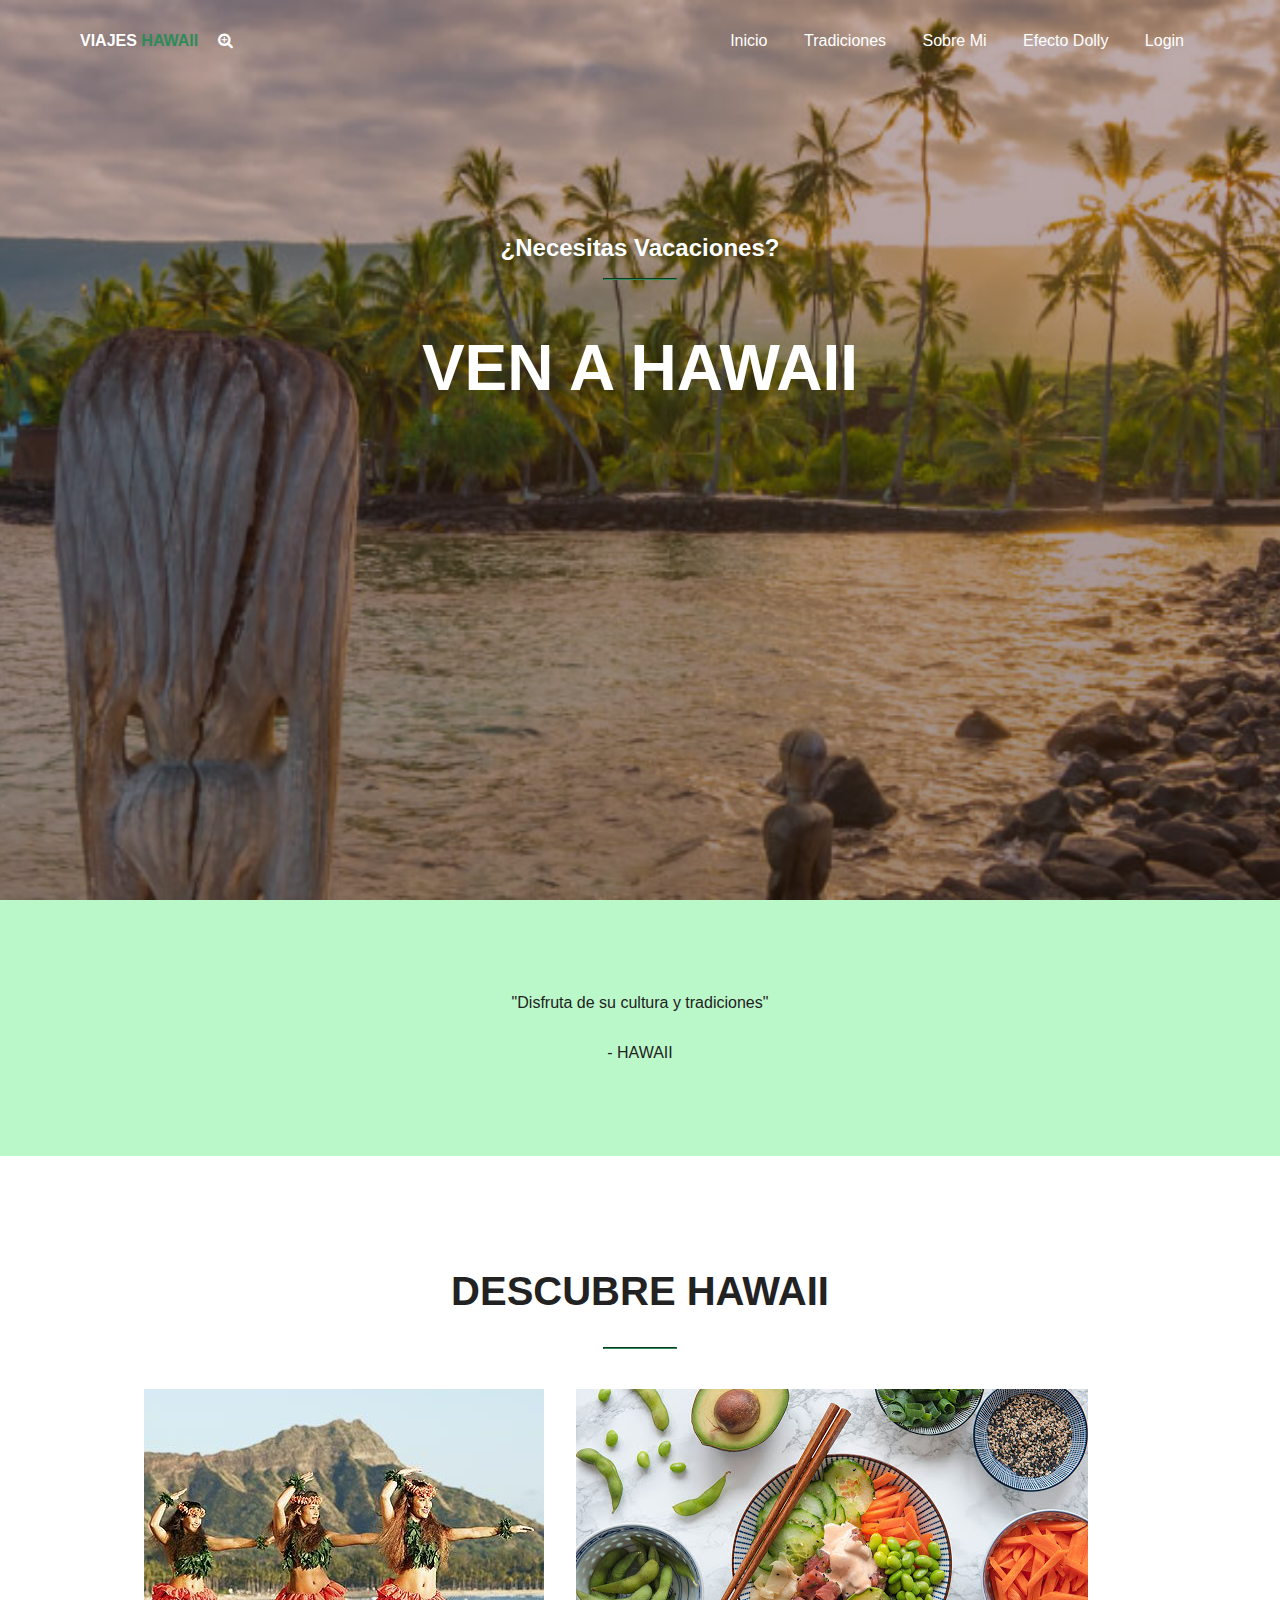
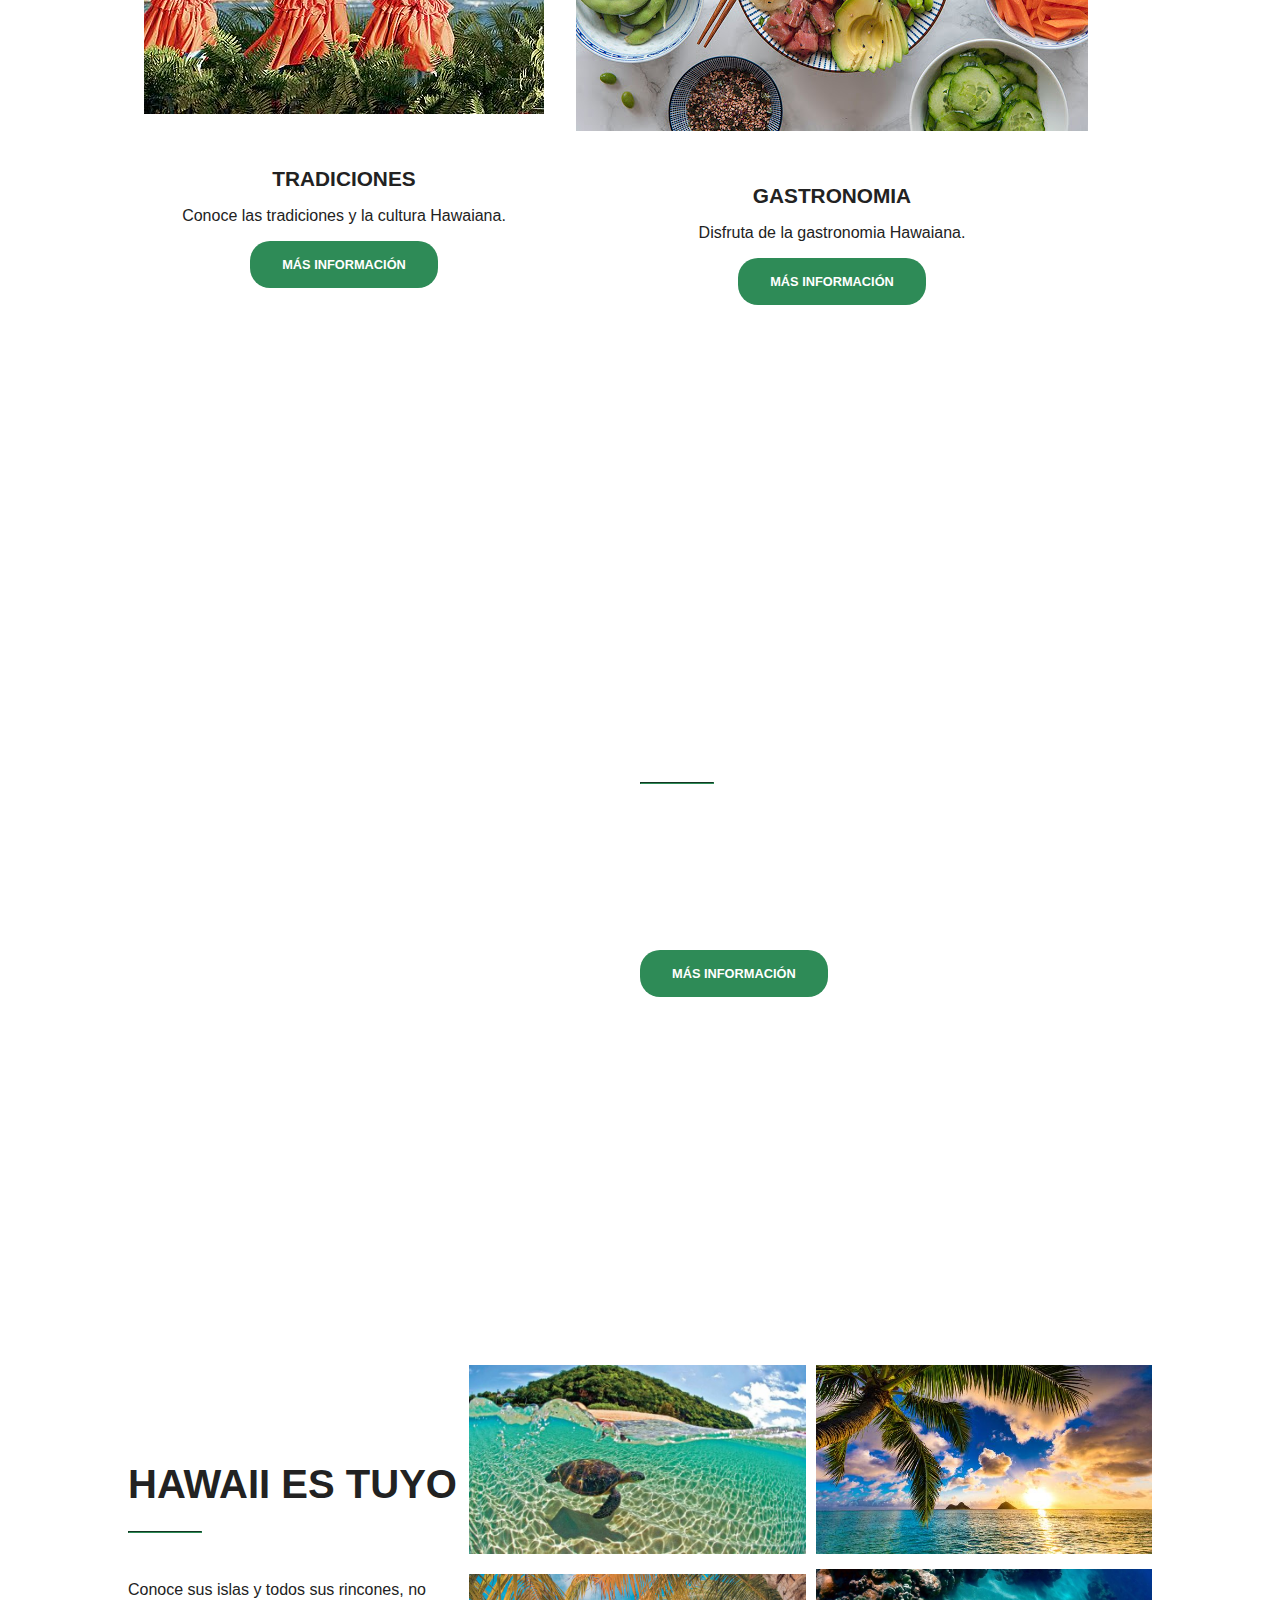
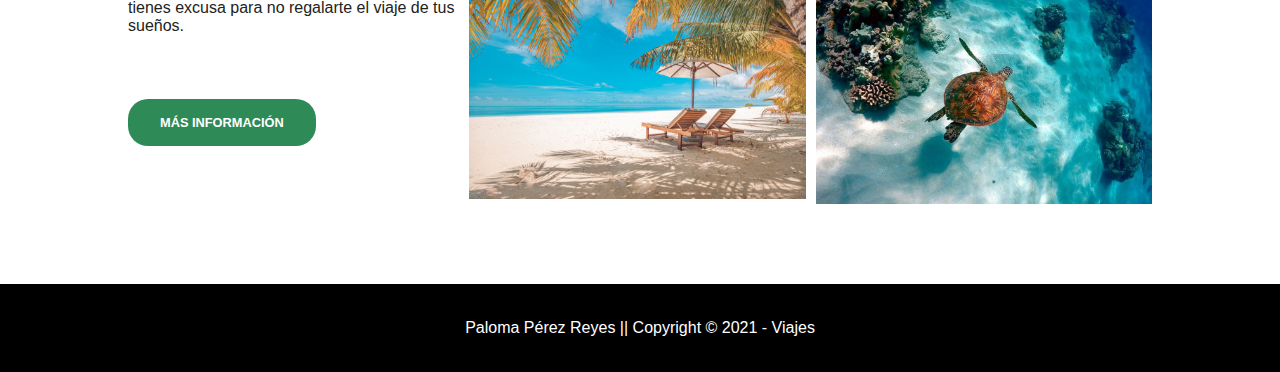
<file: proyectoweb/index.html>
<!DOCTYPE html>
<html lang="ES">

<head>
    <meta charset="UTF-8">
    <meta name="viewport" content="width=device-width, initial-scale=1.0">
    <title>PROYECTO FINAL</title>
    <link rel="stylesheet" href="./css/style.css">
    <!--Enlace para el uso de JQuery-->
    <script src="https://ajax.googleapis.com/ajax/libs/jquery/3.5.1/jquery.min.js"></script>
    <!--Enlace para el uso de iconos-->
    <link rel="stylesheet" href="https://cdnjs.cloudflare.com/ajax/libs/font-awesome/4.7.0/css/font-awesome.min.css">
</head>

<body>
    <!-- Primera Sección -->
    <div id="primera-seccion">
        <div id="barra-navegacion">
            <p id="logo">Viajes <span style="color: seagreen;">HAWAII</span>
                <i title="Activar Zoom" id="activarZoom" class="fa fa-search-plus" onclick="activarAccesibilidad()"></i>
                <i title="Desactivar Zoom" id="desactivarZoom" class="fa fa-search-minus" onclick="desactivarAccesibilidad()"></i>
            </p>

            <nav>
                <a href="index.html">Inicio</a>
                <a href="./html/tradiciones.html">Tradiciones</a>
                <a href="./html/sobreMi.html">Sobre Mi</a>
                <a href="./html/dolly.html">Efecto Dolly</a>
                <a href="./html/login.html">Login</a>
            </nav>
        </div>

        <div id="primera-seccion-contenido">
            <p>¿necesitas vacaciones?</p>
            <hr>
            <h1>VEN A HAWAII</h1>
        </div>
    </div>

    <!-- Segunda Sección -->
    <div id="segunda-seccion">
        <p class="frase">"Disfruta de su cultura y tradiciones"</p>
        <p class="frase">- HAWAII</p>
    </div>

    <!-- Tercera Sección -->
    <div id="tercera-seccion">
        <div id="titulo">
            <h2>DESCUBRE HAWAII</h2>
            <hr>
        </div>
        <div id="container-tercera-seccion">
            <div class="img-tercera">
                <img src="./imagenes/imagen1.jpg" alt="">
                <h6>TRADICIONES</h6>
                <p>Conoce las tradiciones y la cultura Hawaiana.</p>
                <a href="./html/tradiciones.html" class="btn-verde">Más información</a>
            </div>
            <div class="img-tercera">
                <img src="./imagenes/imagenC.jpg" alt="">
                <h6>GASTRONOMIA</h6>
                <p>Disfruta de la gastronomia Hawaiana.</p>
                <a href="./html/tradiciones.html" class="btn-verde">Más información</a>
            </div>
        </div>
    </div>

    <!-- Cuarta Sección -->
    <div id="cuarta-seccion">
        <div id="contenedor">
            <div id="cuarta-seccion-izq" class="mitad"></div>
            <div id="cuarta-seccion-der" class="mitad">
                <h3>EXPLORA HAWAII</h3>
                <hr>
                <p>
                    Exponerte a nuevos lugares, personas y culturas van a desarrollar la manera en que ves
                    al mundo lo cual va a influir de manera positiva en tu vida.
                </p>
                <a href="#" class="btn-verde">Más información</a>
            </div>
        </div>
    </div>

    <!-- Quinta Sección -->
    <div id="quinta-seccion">
        <div id="quinta-seccion-izquierda">
            <h3>HAWAII ES TUYO</h3>
            <hr>
            <p>
                Conoce sus islas y todos sus rincones, no tienes excusa para no regalarte el viaje de tus sueños.
            </p>
            <a href="#" class="btn-verde">Más información</a>
        </div>
        <div id="quinta-seccion-derecha">
            <img src="./imagenes/imagenD.jpg" alt="">
            <img src="./imagenes/imagenK.jpg" alt="">
            <img src="./imagenes/imagen2.jpg" alt="">
            <img src="./imagenes/imagenW.jpg" alt="">
        </div>
    </div>

    <!--Footer-->
    <footer>
        <p>Paloma Pérez Reyes || Copyright © 2021 - Viajes <span style="color: seagreen;" HAWAII></span></p>
    </footer>

</body>
<script src="./js/login.js"></script>
<script src="./js/accesibilidad.js"></script>

</html>
</file>
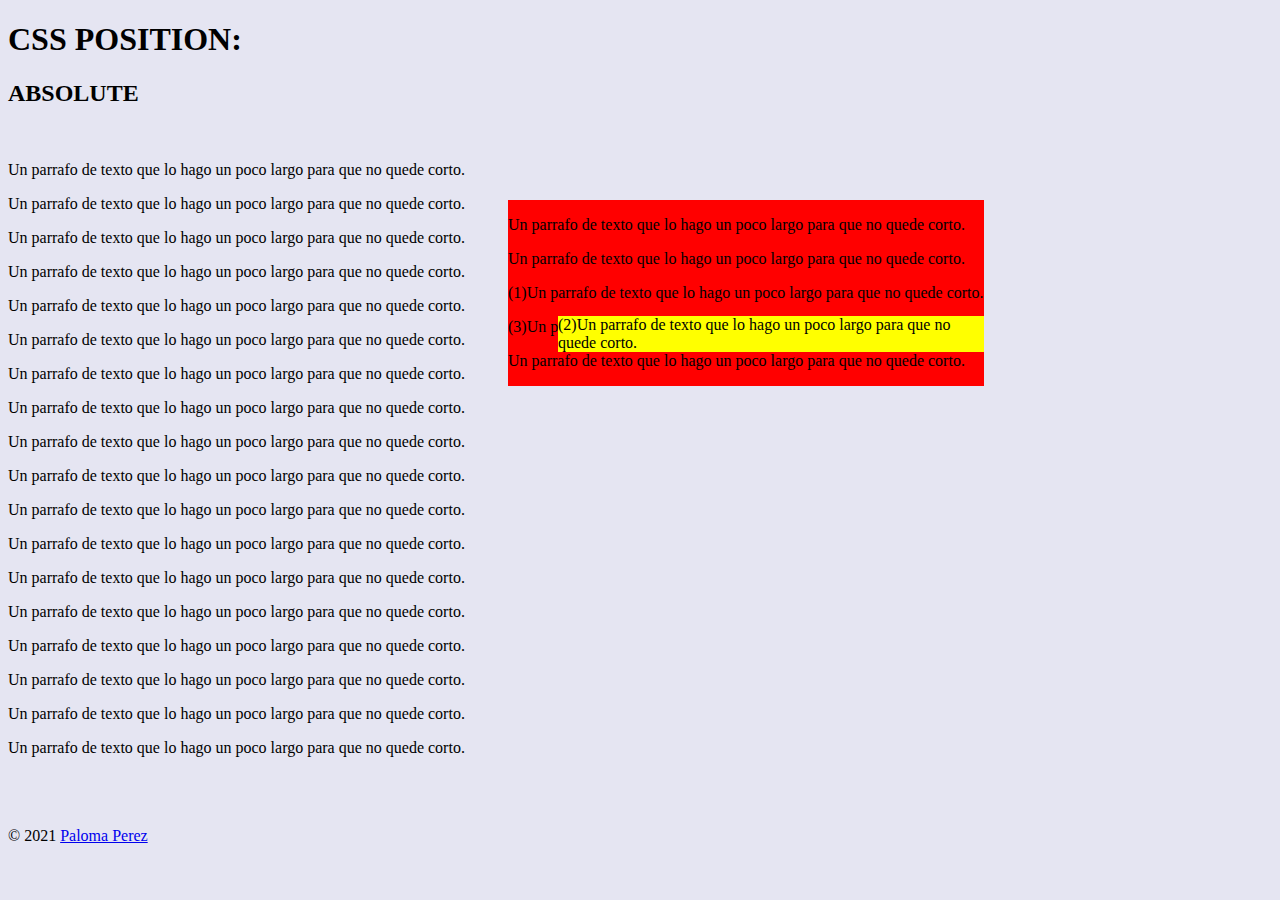
<file: ejercicios/09feb-posiciones-1DAM.html.html>
<!DOCTYPE html>
<html lang="es">

<!--
HTML
web o pagina:
autor: Paloma Perez
fecha: Febrero 2021
-->

<head>
	<meta charset="UTF-8"/>
	<meta name="viewport" content="width=device-width, initial-scale=1"/>
	
	<!-- importante SEO para la etiqueta del navegador -->
	<title>Position CSS</title>
	
	
	
	<!-- solo aquellos estilos que solo aplican a esta pagina -->
    <style>
		body {
			background: rgba(0, 0, 128, 0.1) /* Azul al 10% */
		}
		.pos-static{
			background-color:yellow;
			position:static;
			left:50px;
			top:60px;
			/* Es el normal de html/css, que se aplica por defecto 
			no aplica ningun desplazamiento-ignora el left*/
		}
		.pos-relative{
			background-color:yellow;
			position:relative;
			left:50px;
			top:60px;
			/* Este sitio me lo guardan y me voy de paseo flotando,
            mantiene como punto de refencia donde hubiera estado con static, se comporta como display block */
		}
		.pos-absolute{
			background-color:yellow;
			position:absolute;
			left:50px;
			top:100px;
			/* Libero mi sitio original, y me voy de paseo flotando,
			ajusta el ancho del elemento al contenido como display flex 
			cambio mi punto de refencia al primer elemento de la pagina(body)
			PROBAR: Le podemos cambiar el anclaje de refencia si lo incluimos
			dentro de un elemento posicionado (no static)*/
		}
		.pos-fixed{
			background-color:yellow;
			position:fixed;
			text-align:center;
			rigth:50px;
			bottom:60px;
			/* Libero mi sitio original, y me voy de paseo flotando,
			ajusta el ancho del elemento al contenido como display flex 
			cambio mi punto de refencia al marco o viewport.*/
		}
		
		.pos-sticky{
			background-color:yellow;
			position:sticky;
			margin-left:50px;
			margin-top:60px;
			top:60px;
			/* mantiene su espacio original, se desplaza flotando en modo
			block(el ancho es el del contenedor) y se vuelve fixed al llegar
			a la posicion top...*/
		}
		
		.ancestro{
		position:absolute;
		background-color: red;
		margin-left:500px;
		top:200px;
		}
		
	</style>
	

</head>


<body>

	<!-- cabecera de pagina -->
	<header>
		<h1>CSS POSITION: </h1>
		<h2>ABSOLUTE</h2>
		<br/>
	</header>
<div>	
<p>Un parrafo de texto que lo hago un poco largo para que no quede corto.</p>
<p>Un parrafo de texto que lo hago un poco largo para que no quede corto.</p>
<p>Un parrafo de texto que lo hago un poco largo para que no quede corto.</p>
<div class="ancestro">
<p>Un parrafo de texto que lo hago un poco largo para que no quede corto.</p>
<p>Un parrafo de texto que lo hago un poco largo para que no quede corto.</p>
<p>(1)Un parrafo de texto que lo hago un poco largo para que no quede corto.</p>
<p class="pos-absolute">(2)Un parrafo de texto que lo hago un poco largo para que no quede corto.</p>
<p>(3)Un parrafo de texto que lo hago un poco largo para que no quede corto.</p>
<p>Un parrafo de texto que lo hago un poco largo para que no quede corto.</p>
</div>
<p>Un parrafo de texto que lo hago un poco largo para que no quede corto.</p><p>Un parrafo de texto que lo hago un poco largo para que no quede corto.</p><p>Un parrafo de texto que lo hago un poco largo para que no quede corto.</p><p>Un parrafo de texto que lo hago un poco largo para que no quede corto.</p><p>Un parrafo de texto que lo hago un poco largo para que no quede corto.</p><p>Un parrafo de texto que lo hago un poco largo para que no quede corto.</p><p>Un parrafo de texto que lo hago un poco largo para que no quede corto.</p>
<p>Un parrafo de texto que lo hago un poco largo para que no quede corto.</p>
<p>Un parrafo de texto que lo hago un poco largo para que no quede corto.</p>
<p>Un parrafo de texto que lo hago un poco largo para que no quede corto.</p>
<p>Un parrafo de texto que lo hago un poco largo para que no quede corto.</p>
<p>Un parrafo de texto que lo hago un poco largo para que no quede corto.</p>
<p>Un parrafo de texto que lo hago un poco largo para que no quede corto.</p>
<p>Un parrafo de texto que lo hago un poco largo para que no quede corto.</p>
<p>Un parrafo de texto que lo hago un poco largo para que no quede corto.</p>
</div>
	<!-- pie de pagina -->
	<footer>
		<br/><br/><br/>
		<div>&copy; 2021 <a href="https://carlosboni.com" target="_blank">Paloma Perez</a></div>
	</footer>


</body>
</html>
</file>
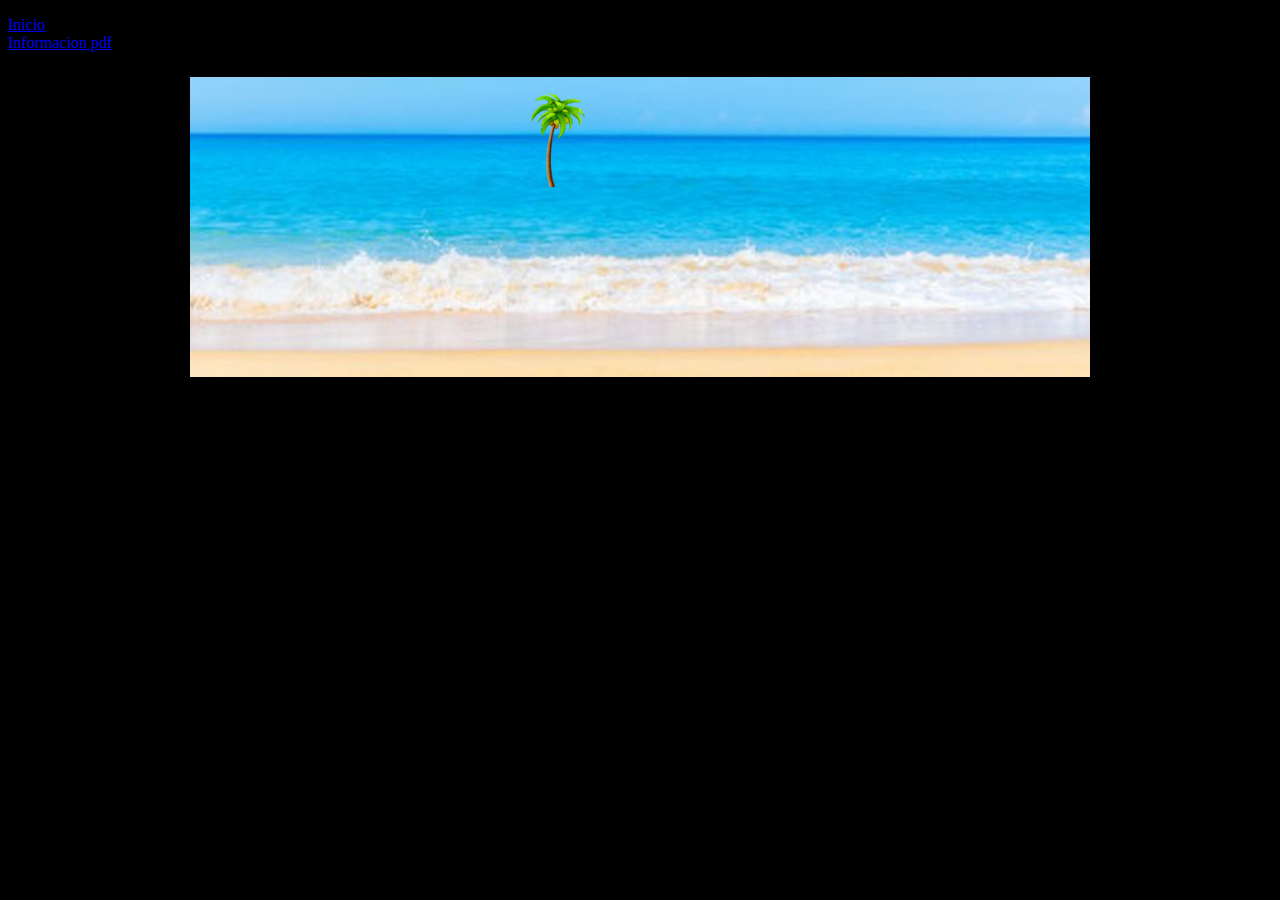
<file: proyectoweb/dolly.html>
<!DOCTYPE html>
<html lang="ES">
<!---->
<head>
    <meta charset="UTF-8">
    <meta name="viewport" content="width=device-width, initial-scale=1.0">
    <title>DOLLY</title>
    <link rel="stylesheet" href="./dollycss.css">
</head>
<body>
<nav class="main-nav"></nav>
    <span class="icnon-menu" id="btn_menu"> <i class="fas fa-bars"></i></span>
    <ul class="menu" id="menu"></ul>
    <li class="menu_item"><a href="./index.html"  class=""><span>Inicio</span></a></li>
    <li class="menu_item"><a href="./EFECTO DOLLY ZOOM.pdf" target="_blank" class=""><span>Informacion pdf</span></a></li>

<div class="container">
    <div class="front"><img src="./imagenes/dolly1.png" id="palmera" alt="" /></div>
    <div class="background"><img src="./imagenes/dolly2.jpeg" alt=""/></div>
</div>

</body>
</html>
</file>
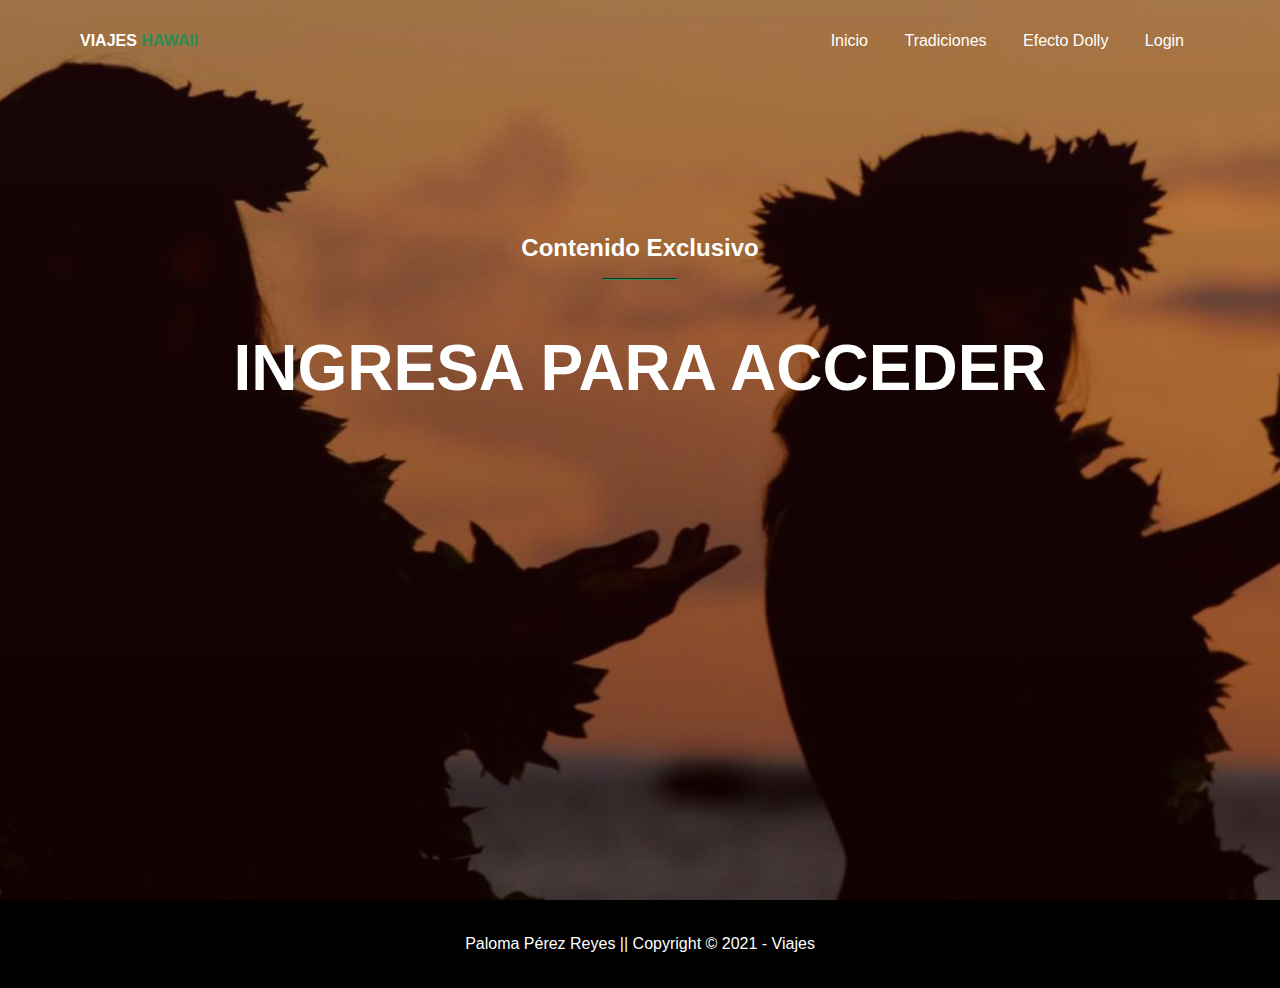
<file: proyectoweb/tradiciones.html>
<!DOCTYPE html>
<html lang="ES">

<head>
    <meta charset="UTF-8">
    <meta name="viewport" content="width=device-width, initial-scale=1.0">
    <title>TRADICIONES</title>
    <link rel="stylesheet" href="./style.css">
    <link rel="stylesheet" href="./tradicionescss.css">
</head>

<body>

    <div id="mensaje">
        <div class="primera-seccion">
            <div class="barra-navegacion">
                <p class="logo">Viajes <span style="color: seagreen;">HAWAII</span></p>
                <nav>
                    <a href="index.html">Inicio</a>
                    <a href="tradiciones.html">Tradiciones</a>
                    <a href="dolly.html">Efecto Dolly</a>
                    <a class="login" href="login.html">Login</a>
                    <a class="logout" href="#">Logout</a>
                </nav>
            </div>

            <div class="primera-seccion-contenido">
                <p>Contenido exclusivo</p>
                <hr>
                <h1>Ingresa para acceder</h1>
            </div>
        </div>
    </div>


    <div id="contenido">
        <!-- Primera Sección -->
        <div class="primera-seccion">
            <div class="barra-navegacion">
                <p class="logo">Viajes <span style="color: seagreen;">HAWAII</span></p>
                <nav>
                    <a href="index.html">Inicio</a>
                    <a href="tradiciones.html">Tradiciones</a>
                    <a href="dolly.html">Efecto Dolly</a>
                    <a href="login.html">Login</a>
                </nav>
            </div>

            <div class="primera-seccion-contenido">
                <p>Conócenos</p>
                <hr>
                <h1>HAWAII</h1>
            </div>
        </div>

        <!-- Segunda Sección -->
        <div id="segunda-seccion">
            <p class="frase">"Déjate llevar por su cultura y gastronomía"</p>
            <p class="frase">- HAWAII</p>
        </div>

        <!-- Tercera Sección -->
        <div id="tercera-seccion">
            <div id="titulo">
                <h2>GASTRONOMÍA</h2>
                <hr>
            </div>
            <div id="container-tercera-seccion">
                <div class="img-tercera">
                    <img src="./imagenes/imagenBB.png" alt="">
                    <h6>GASTRONOMÍA</h6>
                    <p class="frase">"Disfruta de su maravillosa comida"</p>
                    <hr>
                    <p>La gastronomía de Hawái moderna es una fusión de muchas cocinas llevadas al archipiélago de Hawái
                        por inmigrantes de diversas etnias, especialmente de origen estadounidense, chino, filipino,
                        japonés, coreano, polinesio y portugués, incluyendo ingredientes vegetales y animales importados
                        de todo el mundo.</p>
                </div>

            </div>
        </div>

        <!-- Tercera Sección -->
        <div id="tercera-seccion">
            <div id="titulo">
                <h2>CULTURA</h2>
                <hr>
            </div>
            <div id="container-tercera-seccion">
                <div class="img-tercera">
                    <img src="./imagenes/imagenDD.png" alt="">
                    <h6>DANZA HULA</h6>
                    <p class="frase">"Más que solo un baile o un estilo de vida: el hula es la vida misma"</p>
                    <hr>
                    <p>Historia del hula en Hawái
                        En la antigua Hawái, una época en la que no existía la palabra escrita,
                        el hula y los cantos jugaron un papel importante en mantener viva la historia,
                        la genealogía, la mitología y la cultura.
                        Con cada movimiento (el gesto de las manos, los pasos, el movimiento de caderas) se desarrollaba
                        una historia.
                        A través del hula, los indígenas hawaianos se conectaron con la tierra y los dioses. </p>
                    <hr>
                </div>

            </div>
        </div>


        <!-- Cuarta Sección -->
        <div id="cuarta-seccion">
            <div id="contenedor">
                <div id="cuarta-seccion-izq" class="mitad"></div>
                <div id="cuarta-seccion-der" class="mitad">
                    <h3>Disfruta del Hula</h3>
                    <hr>
                    <a title="Enlace a YouTube" target="_blank" href="https://youtu.be/DpkEd0nXTFU">Danza del Hula</a>


                </div>
            </div>
        </div>
    </div>



    <!--Footer-->
    <footer>
        <p>Paloma Pérez Reyes || Copyright © 2021 - Viajes <span style="color: seagreen;" HAWAII></span></p>
    </footer>

</body>

<!--Enlace a JavaScript-->
<script src="login.js"></script>

</html>
</file>
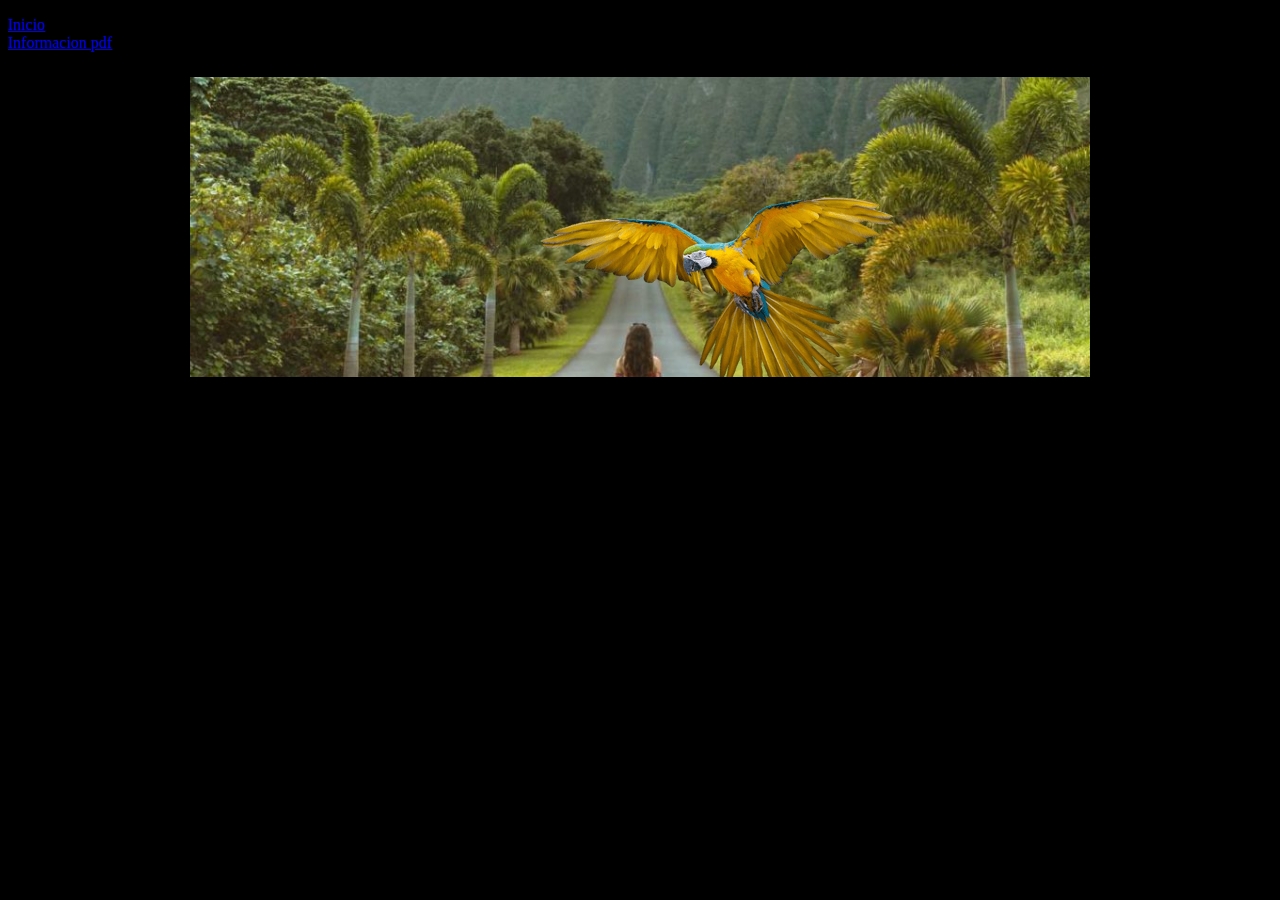
<file: proyectoweb/html/dolly.html>
<!DOCTYPE html>
<html lang="ES">
<!---->
<head>
    <meta charset="UTF-8">
    <meta name="viewport" content="width=device-width, initial-scale=1.0">
    <title>DOLLY</title>
    <link rel="stylesheet" href="../css/dollycss.css">
</head>
<body>
<nav class="main-nav"></nav>
    <span class="icnon-menu" id="btn_menu"> <i class="fas fa-bars"></i></span>
    <ul class="menu" id="menu"></ul>
    <li class="menu_item"><a href="../index.html"  class=""><span>Inicio</span></a></li>
    <li class="menu_item"><a href="../EFECTO DOLLY ZOOM.pdf" target="_blank" class=""><span>Informacion pdf</span></a></li>

<div class="container">
    <div class="front"><img src="../imagenes/loro.png" id="loro" alt="" /></div>
    <div class="background"><img src="../imagenes/imagen8.jpg" alt=""/></div>
</div>

</body>
</html>
</file>
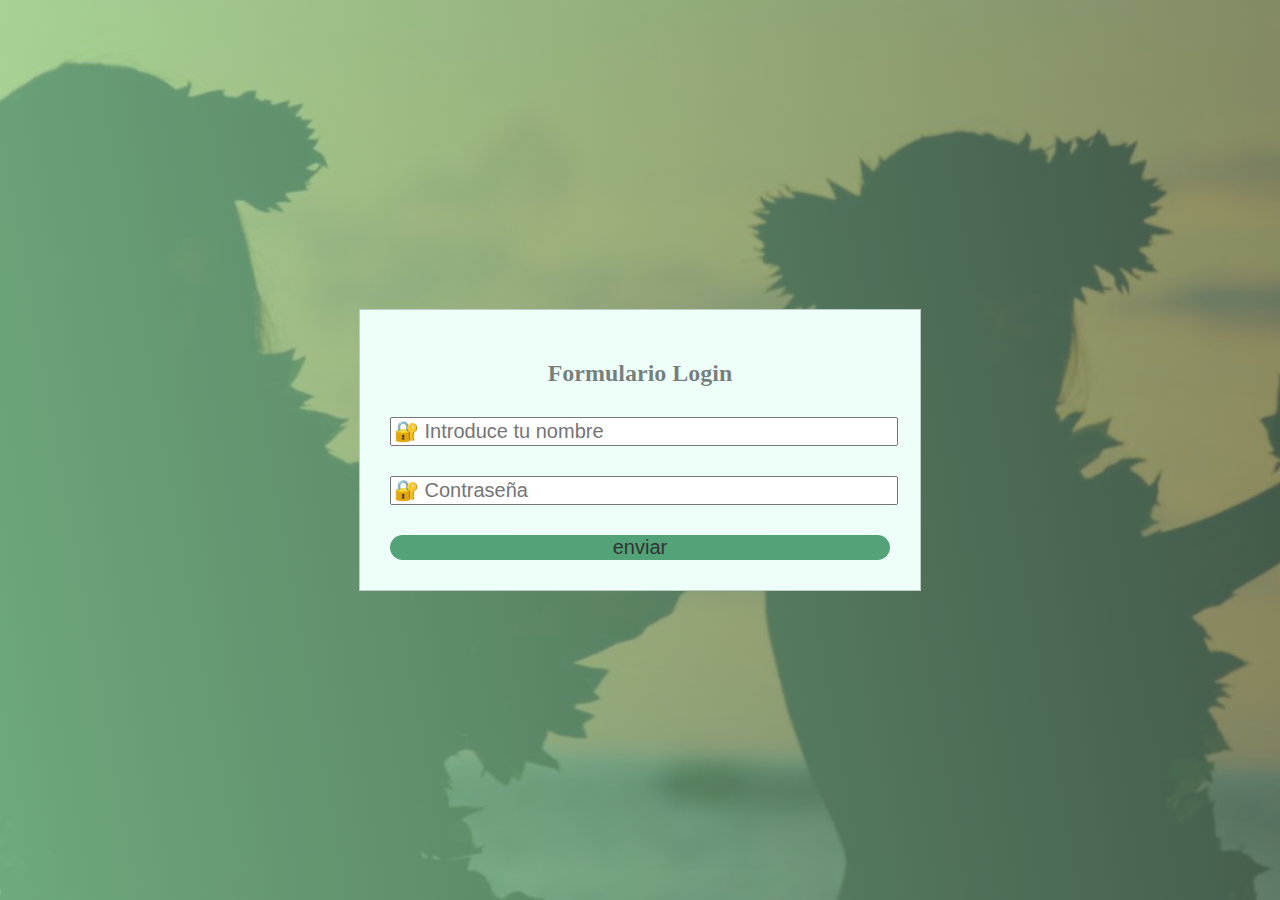
<file: proyectoweb/html/login.html>
<!DOCTYPE html>
<html lang="ES">
<head>
    <meta charset="UTF-8">
    <meta name="viewport" content="width=device-width, initial-scale=1.0">
    <title>LOGIN</title>
    <link rel="stylesheet" href="../css/logincss.css">
</head>
<body>

    <!--Contenido-->

<form name="formulario-login" onsubmit="return leerXML()">
<h2>Formulario Login</h2>

<input type="text" placeholder="&#128272; Introduce tu nombre" id="nombre-usuario" name="nombre-usuario">

<input type="password" placeholder="&#128272; Contraseña" id="contraseña-usuario" name="contraseña-usuario">

<input type="submit" value="enviar">

</form>
</body>

<!--Enlace a JavaScript-->
<script src="../js/login.js"></script>

</html>
</file>
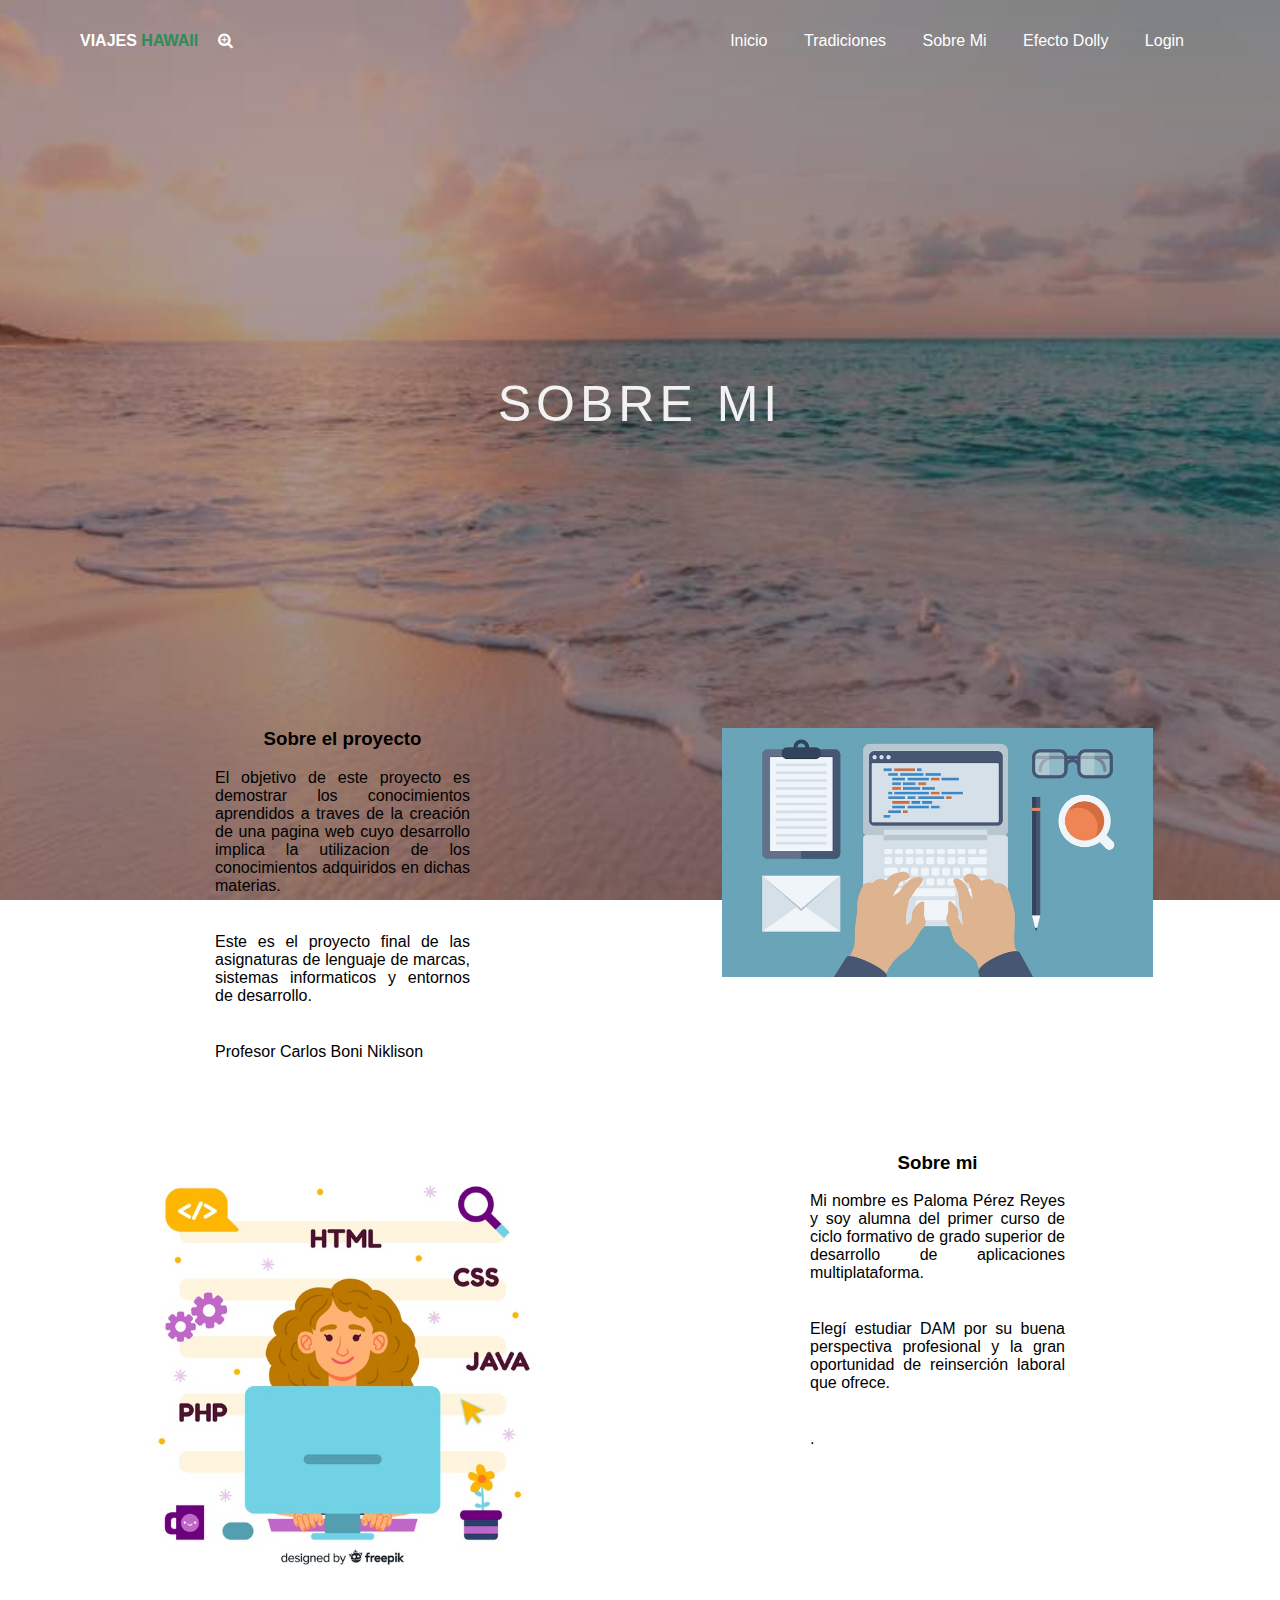
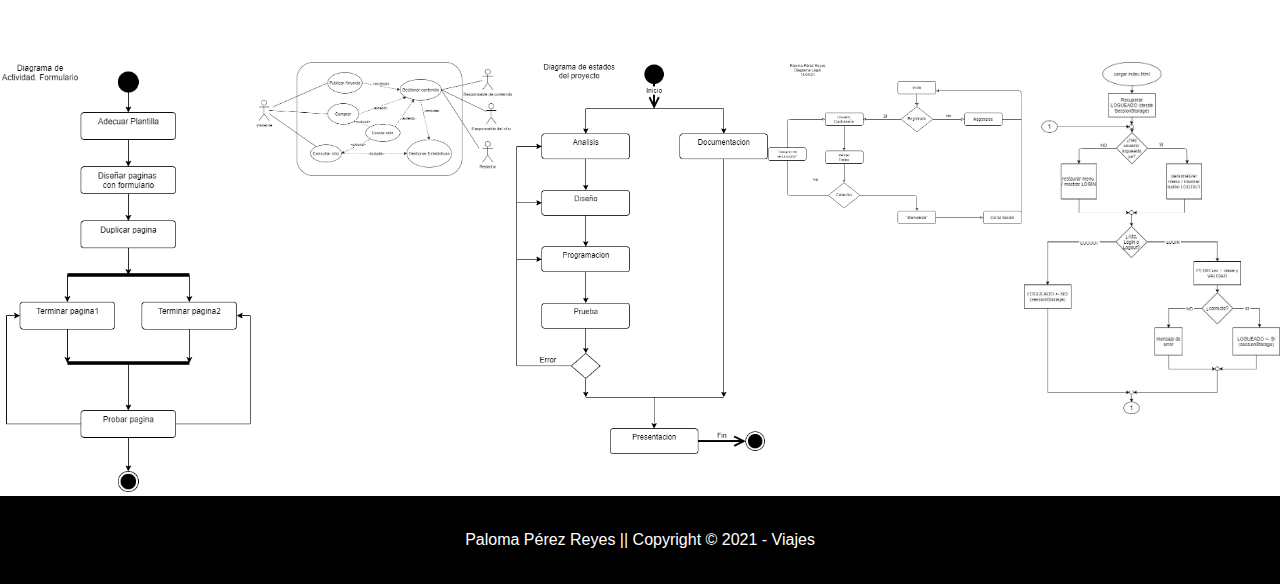
<file: proyectoweb/html/sobreMi.html>
<!DOCTYPE html>
<html lang="ES">

<head>
    <meta charset="UTF-8">
    <meta name="viewport" content="width=device-width, initial-scale=1.0">
    <title>PROYECTO FINAL</title>
    <link rel="stylesheet" href="../css/style.css">
    <link rel="stylesheet" href="../css/sobreMicss.css">
    <!--Enlace para el uso de JQuery-->
    <script src="https://ajax.googleapis.com/ajax/libs/jquery/3.5.1/jquery.min.js"></script>
    <!--Enlace para el uso de iconos-->
    <link rel="stylesheet" href="https://cdnjs.cloudflare.com/ajax/libs/font-awesome/4.7.0/css/font-awesome.min.css">
</head>

<body>
    <!-- Primera Sección -->
    <div id="primera-seccion">
        <div id="barra-navegacion">
            <p id="logo">Viajes <span style="color: seagreen;">HAWAII</span>
                <i title="Activar Zoom" id="activarZoom" class="fa fa-search-plus" onclick="activarAccesibilidad()"></i>
                <i title="Desactivar Zoom" id="desactivarZoom" class="fa fa-search-minus"
                    onclick="desactivarAccesibilidad()"></i>
            </p>

            <nav>
                <a href="../index.html">Inicio</a>
                <a href="tradiciones.html">Tradiciones</a>
                <a href="sobreMi.html">Sobre Mi</a>
                <a href="dolly.html">Efecto Dolly</a>
                <a href="login.html">Login</a>
            </nav>
        </div>

        <!--Main-->
        <main>
            <!--Imagen fija-->
            <div id="parallax">
                <br> <br> <br> <br> <br> <br> <br> <br> <br> <br class="salto"> <br class="salto"> <br class="salto"><br
                    class="salto">
                <h1>SOBRE MI</h1>
            </div>
            <!--Contenedor principal-->
            <div class="contenedor">

                <div class="fila_proyecto">
                    <div class="columna_proyecto aparecer-izquierda">
                        <h3>Sobre el proyecto</h3>
                        <p>El objetivo de este proyecto es demostrar los conocimientos aprendidos a
                            traves
                            de la creación de una pagina
                            web cuyo desarrollo implica la utilizacion de los conocimientos adquiridos en dichas
                            materias.
                        </p><br>
                        <p>Este es el proyecto final de las asignaturas de lenguaje de marcas, sistemas
                            informaticos y entornos de desarrollo.</p><br>
                        <p>Profesor Carlos Boni Niklison</p>
                    </div>


                    <!--Sobre el proyecto-->

                    <div class="columna_proyecto aparecer-derecha">
                        <!--Imagen aquí-->
                        <img src="../imagenes/programacion.jpg" alt="Programación">
                    </div>
                </div>

            </div>

            <div class="contenedor">

                <!--Sobre mi-->
                <div class="fila_proyecto">
                    <div class="columna_proyecto aparecer-izquierda">
                        <!--Imagen aqui Foto personal-->
                        <img src="../imagenes/sobremi.jpg" alt="Estudiante">
                    </div>
                    <div class="columna_proyecto aparecer-derecha">
                        <!--Texto sobre mi-->
                        <h3>Sobre mi</h3>

                        <p>Mi nombre es Paloma Pérez Reyes y soy alumna del primer curso de ciclo formativo de grado
                            superior de
                            desarrollo de aplicaciones multiplataforma.</p>
                        <br>
                        <p>Elegí estudiar DAM por su buena perspectiva profesional y la gran oportunidad de reinserción
                            laboral que ofrece.</p>
                        <br>
                        <p>.</p>
                    </div>
                    <!--Texto final opcional-->
                </div>
            </div>

            <div id="separador2">
         </div>
         <div class="contenedor-imagenes">
            <div class="imagen-diagrama">
                <img src="../Diagramas/DiagramaActividadFormulario.png" alt="Formulario">
            </div>
            <div class="imagen-diagrama">
                <img src="../Diagramas/DiagramaCasosUsos.png" alt="Casos de Uso">
            </div>
            <div class="imagen-diagrama">
                <img src="../Diagramas/DiagramaEstadosProyecto.png" alt="Proyecto">
            </div>
            <div class="imagen-diagrama">
                <img src="../Diagramas/diagramaLogin.png" alt="Login">
            </div>
            <div class="imagen-diagrama">
                <img src="../Diagramas/Proceso-Login-Logout.jpg" alt="Login-Logout">
            </div>

         </div>
        
        <!--Footer-->
        <footer>
            <p>Paloma Pérez Reyes || Copyright © 2021 - Viajes <span style="color: seagreen;" HAWAII></span></p>
        </footer>
    
    
    
        </div>
    


</body>

</html>
</file>
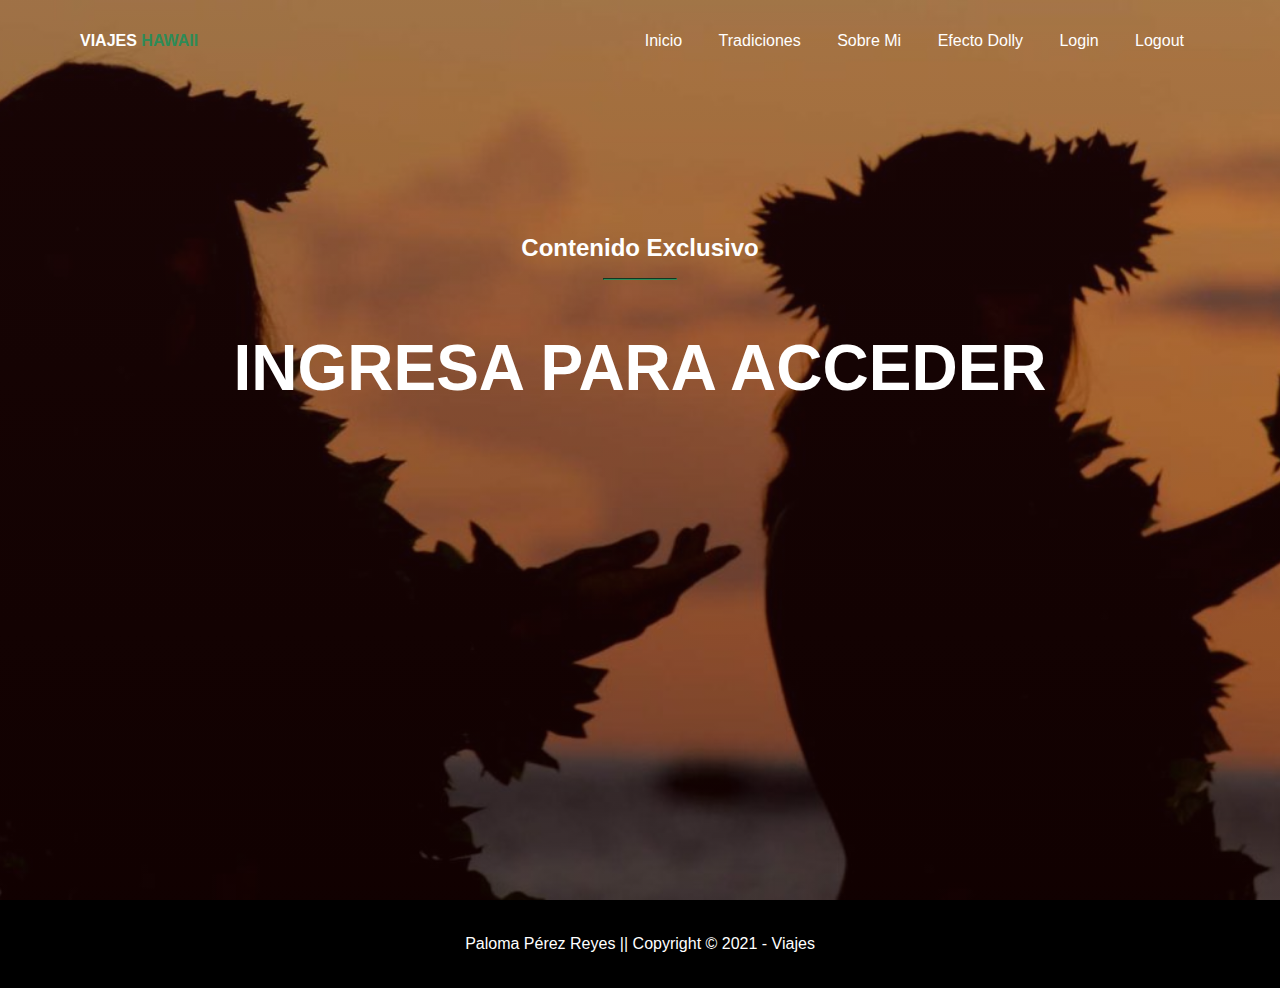
<file: proyectoweb/html/tradiciones.html>
<!DOCTYPE html>
<html lang="ES">

<head>
    <meta charset="UTF-8">
    <meta name="viewport" content="width=device-width, initial-scale=1.0">
    <title>TRADICIONES</title>
    <link rel="stylesheet" href="../css/style.css">
    <link rel="stylesheet" href="../css/tradicionescss.css">
    <!--Enlace para el uso de JQuery-->
    <script src="https://ajax.googleapis.com/ajax/libs/jquery/3.5.1/jquery.min.js"></script>
    <!--Enlace para el uso de iconos-->
    <link rel="stylesheet" href="https://cdnjs.cloudflare.com/ajax/libs/font-awesome/4.7.0/css/font-awesome.min.css">
</head>

<body>

    <div id="mensaje">
        <div class="primera-seccion">
            <div class="barra-navegacion">
                <p class="logo">Viajes <span style="color: seagreen;">HAWAII</span>
                    
                </p>
                <nav>
                    <a href="../index.html">Inicio</a>
                    <a href="tradiciones.html">Tradiciones</a>
                    <a href="sobreMi.html">Sobre Mi</a>
                    <a href="dolly.html">Efecto Dolly</a>
                    <a href="login.html">Login</a>
                    <a href="#">Logout</a>
                </nav>
            </div>

            <div class="primera-seccion-contenido">
                <p>Contenido exclusivo</p>
                <hr>
                <h1>Ingresa para acceder</h1>
            </div>
        </div>
    </div>


    <div id="contenido">
        <!-- Primera Sección -->
        <div class="primera-seccion">
            <div class="barra-navegacion">
                <p class="logo">Viajes <span style="color: seagreen;">HAWAII</span>
                    <i title="Activar Zoom" id="activarZoom" class="fa fa-search-plus" onclick="activarAccesibilidad()"></i>
                    <i title="Desactivar Zoom" id="desactivarZoom" class="fa fa-search-minus" onclick="desactivarAccesibilidad()"></i>
                </p>
                <nav>
                    <a href="../index.html">Inicio</a>
                    <a href="tradiciones.html">Tradiciones</a>
                    <a href="sobreMi.html">Sobre Mi</a>
                    <a href="dolly.html">Dolly</a>
                    <a href="login.html">Login</a>
                </nav>
            </div>

            <div class="primera-seccion-contenido">
                <p>Conócenos</p>
                <hr>
                <h1>HAWAII</h1>
            </div>
        </div>

        <!-- Segunda Sección -->
        <div id="segunda-seccion">
            <p class="frase">"Déjate llevar por su cultura y gastronomía"</p>
            <p class="frase">- HAWAII</p>
        </div>

        <!-- Tercera Sección -->
        <div id="tercera-seccion">
            <div id="titulo">
                <h2>GASTRONOMÍA</h2>
                <hr>
            </div>
            <div id="container-tercera-seccion">
                <div class="img-tercera">
                    <img src="../imagenes/imagenBB.png" alt="">
                    <h6>GASTRONOMÍA</h6>
                    <p class="frase">"Disfruta de su maravillosa comida"</p>
                    <hr>
                    <p>La gastronomía de Hawái moderna es una fusión de muchas cocinas llevadas al archipiélago de Hawái
                        por inmigrantes de diversas etnias, especialmente de origen estadounidense, chino, filipino,
                        japonés, coreano, polinesio y portugués, incluyendo ingredientes vegetales y animales importados
                        de todo el mundo.</p>
                </div>

            </div>
        </div>

        <!-- Tercera Sección -->
        <div id="tercera-seccion">
            <div id="titulo">
                <h2>CULTURA</h2>
                <hr>
            </div>
            <div id="container-tercera-seccion">
                <div class="img-tercera">
                    <img src="../imagenes/imagenDD.png" alt="">
                    <h6>DANZA HULA</h6>
                    <p class="frase">"Más que solo un baile o un estilo de vida: el hula es la vida misma"</p>
                    <hr>
                    <p>Historia del hula en Hawái
                        En la antigua Hawái, una época en la que no existía la palabra escrita,
                        el hula y los cantos jugaron un papel importante en mantener viva la historia,
                        la genealogía, la mitología y la cultura.
                        Con cada movimiento (el gesto de las manos, los pasos, el movimiento de caderas) se desarrollaba
                        una historia.
                        A través del hula, los indígenas hawaianos se conectaron con la tierra y los dioses. </p>
                    <hr>
                </div>

            </div>
        </div>


        <!-- Cuarta Sección -->
        <div id="cuarta-seccion">
            <div id="contenedor">
                <div id="cuarta-seccion-izq" class="mitad"></div>
                <div id="cuarta-seccion-der" class="mitad">
                    <h3>Disfruta del Hula</h3>
                    <hr>
                    <a title="Enlace a YouTube" target="_blank" href="https://youtu.be/DpkEd0nXTFU">Danza del Hula</a>


                </div>
            </div>
        </div>
    </div>



    <!--Footer-->
    <footer>
        <p>Paloma Pérez Reyes || Copyright © 2021 - Viajes <span style="color: seagreen;" HAWAII></span></p>
    </footer>

</body>

<!--Enlace a JavaScript-->
<script src="../js/login.js"></script>
<script src="../js/accesibilidad.js"></script>
</html>
</file>
<file: proyectoweb/css/style.css>
body{
    box-sizing: border-box;
    margin: 0;
    padding: 0;
    height: 100vh !important;
    font-family: 'Noto Sans', sans-serif;
    color: #222222;
}

#activarZoom {
    padding-left: 15px;
    cursor: pointer;
    transition: 0.5s;
}

#desactivarZoom {
    padding-left: 15px;
    cursor: pointer;
    transition: 0.5s;
    display:none;
}

#activarZoom:hover, #desactivarZoom:hover{
    color: black;
}


/* comienza clases reutilizables */

.btn-verde {
    text-decoration: none;
    color: white;
    font-size: 0.8rem;
    font-family: 'Montserrat', sans-serif;
    text-transform: uppercase;
    font-weight: 700;
    background-color: seagreen;
    padding: 1rem 2rem;
    border-radius: 20px;
    display: inline-block;

    /* Aplica para Flexbox */
    align-self: center;
}

.frase {
    text-align: center;
}

/* terminan clases reutilizables */

/* comienza primera sección */

#primera-seccion {
    background: linear-gradient(rgba(68, 13, 13, 0.35), rgba(38,2,2,0.446)), url(../imagenes/cabecera.jpg) no-repeat center/cover;
    background-attachment: fixed;
    height: 100vh;
    color: white;
}

#barra-navegacion {
    display: flex;
    flex-direction: row;
    justify-content: space-between;
    margin: auto 5rem;
    padding-top: 2rem;
    padding-bottom: 2rem;
}

#logo {
    margin: 0;
    text-transform: uppercase;
    font-weight: 700;
    font-stretch: wider;
}

nav > a {
    text-decoration: none;
    color: white;
    padding-left: 1rem;
    padding-right: 1rem;
}

nav > a:hover {
    color: seagreen;
}

#primera-seccion-contenido {
    margin-top: 8rem;
    display: flex;
    flex-direction: column;
    text-align: center;
}

#primera-seccion-contenido > p {
    text-transform: capitalize;
    font-family: 'Montserrat', sans-serif;
    font-size: 1.5rem;
    margin-bottom: 0.5rem;
    font-weight: bold;
}

#primera-seccion-contenido > hr {
    width: 4.5rem;
    border-color: seagreen;
}

#primera-seccion-contenido > h1 {
    font-family: 'Montserrat', sans-serif;
    text-transform: uppercase;
    font-size: 4rem;
    font-weight: 700;
    margin-bottom: 2.5rem;
}

/* termina primera sección */

/* comienza segunda sección */

#segunda-seccion{
    background-color: rgb(186, 248, 202);
    min-height: 10rem;
    display: flex;
    flex-direction: column;
    justify-content: center;
    padding: 3rem;
}

/* termine segunda sección */

/* comienza tercera sección */

    #tercera-seccion{
        margin: auto;
        display: flex;
        flex-direction: column;
        width: 80%;
        padding-top: 5rem;
        padding-bottom: 5rem;
    }

    #titulo {
        margin-bottom: 2rem;
    }

    #titulo > h2 {
        text-transform: uppercase;
        text-align: center;
        font-family: 'Montserrat', sans-serif;
        font-size: 2.5rem;
        font-weight: 700;
    }

    #titulo > hr {
        width: 4.5rem;
        border-color: seagreen;
    }

    #container-tercera-seccion{
        text-align: center;
        display: flex;
        flex-direction: row;
    }

    .img-tercera {
        padding-right: 1rem;
        padding-left: 1rem;
    }

    .img-tercera > h6 {
        text-align: center;
        font-family: 'Montserrat', sans-serif;
        font-size: 1.3rem;
        font-weight: 700;
        margin-bottom: 1rem;
    }

    .img-tercer > p {
        margin-bottom: 2rem;
    }

    .img-tercera > img {
        max-width: 100%;
    }


/* termina tercera sección */

/* comienza cuarta sección */

    #cuarta-seccion{
        background: linear-gradient(rgba(0, 0, 0, 0.7), rgba(0,0,0,0.905)), url(../imagenes/imagenL.jpg) no-repeat center/cover;
        background-attachment: fixed;
        height: 100vh;
        color: white;
        display: flex;
        flex-direction: column;
    }

    #contenedor {
        width: 80%;
        margin: auto;
        display: flex;
        flex-direction: row;
    }

    .mitad {
        width: 50%;
    }

    #cuarta-seccion-der > h3 {
        text-transform: uppercase;
        font-family: 'Montserrat', sans-serif;
        font-size: 2.5rem;
        font-weight: 700;
        margin-bottom: 1.5rem;
    }

    #cuarta-seccion-der > hr {
        width: 4.5rem;
        border-color: seagreen;
        margin-left: 0;
        margin-bottom: 3rem;
    }

    #cuarta-seccion-der > p {
        margin-bottom: 4rem;
    }

/* termina cuarta sección */

/* comienza quinta sección */

#quinta-seccion {
    width: 80%;
    margin: auto;
    display: flex;
    flex-direction: row;
    align-items: center;
    padding-top: 5rem;
    padding-bottom: 5rem;
}

#quinta-seccion-izquierda {
    flex: 1;
}

#quinta-seccion-izquierda > h3 {
    text-transform: uppercase;
    font-family: 'Montserrat', sans-serif;
    font-size: 2.5rem;
    font-weight: 700;
    margin-bottom: 1.5rem;
}

#quinta-seccion-izquierda > p {
    margin-bottom: 4rem;
}

#quinta-seccion-derecha {
    flex: 2;
    display: grid;
    grid-template-columns: repeat(2,1fr);
    gap: 15px 10px;
    justify-items: center;
    align-items: center;
}

#quinta-seccion-derecha > img {
    max-width: 100%;
}

#quinta-seccion-izquierda > hr {
    width: 4.5rem;
    border-color: seagreen;
    margin-left: 0;
    margin-bottom: 3rem;
}

/* termina quinta sección */

/* Footer */

footer {
    background-color: black;
    color: white;
    padding-top: 1.2rem;
    padding-bottom: 1.2rem;
    display: flex;
    flex-direction: column;
    text-align: center;
}

/* Termina Footer */

/* ################################################################ */
/* ################################################################ */
/* ################################################################ */
/* ################################################################ */
/* ################################################################ */

@media(max-width:522px){
    #primera-seccion{
        padding-left: 1rem;
        padding-right: 1rem;
    }

    #barra-navegacion{
        display: flex;
        flex-direction: column;
        justify-content: center;
        margin: auto;
        padding-top: 2rem;
        padding-bottom: 0;
    }

    #barra-navegacion > p,
    nav {
        text-align: center;
    }

    #primera-seccion-contenido{
        margin-top: 2.5rem;
    }

    #primera-seccion-contenido > h1{
        font-size: 2.5rem;
    }

    /*Tercera seccion*/

    #tercera-seccion {
        padding-top: 2rem;
        padding-bottom: 2rem;
        width: 90%;
    } 

    #container-tercera-seccion {
        text-align: center;
        display: flex;
        flex-direction: column;
        justify-content: space-between;
    }

    .img-tercera {
        margin-bottom: 2rem;
    }

    .img-tercera > img {
        max-width: 100%;
    }

    /*Cuarta Seccion*/

    #cuarta-seccion-izq {
        display: none;
    }

    #cuarta-seccion-der{
        width: 100%;
    }

    /*Quinta Seccion*/
    #quinta-seccion {
        width: 80%;
        margin: auto;
        display: flex;
        flex-direction: column;
        align-items: center;
        padding-top: 2rem;
        padding-bottom: 2rem;
    }

    #quinta-seccion-derecha{
        flex: 1;
        display: grid;
        grid-template-rows: repeat(4, 1fr);
        grid-template-columns: 1fr;
        gap: 15px 10px;
        justify-items: center;
        align-items: center;
    }

}
</file>
<file: proyectoweb/dollycss.css>
body{
    background: #000;
}

.container{
    width: 900px;
    max-width: 1060px;
    background: #000;
    overflow: hidden;
    margin: 25px auto;
    position: relative;
    height: 300px;
}

.container img{
    width: 100%;
}

.container:hover .background {
    -webkit-transform: scale(0.8) translate(-50%, -50%);
        -ms-transform: scale(0.8) translate(-50%, -50%);
            transform: scale(0.8) translate(-50%, -50%);
  }
  .container:hover .front {
    -webkit-transform: scale(2);
        -ms-transform: scale(2);
            transform: scale(2);
  }
  
  .background {
    top: 50%;
    left: 50%;
    width: 1411px;
    height: 717px;
    position: absolute;
    -webkit-transform: translate(-50%, -50%);
        -ms-transform: translate(-50%, -50%);
            transform: translate(-50%, -50%);
    -webkit-transform-origin: top left;
        -ms-transform-origin: top left;
            transform-origin: top left;
    -webkit-transition: -webkit-transform 1s;
            transition: transform 1s;
  }
  
  .front {
    top: 5%;
    left: 37.8%;
    z-index: 1;
    position: absolute;
    -webkit-transform: scale(1);
        -ms-transform: scale(1);
            transform: scale(1);
    -webkit-transition: -webkit-transform 1s;
            transition: transform 1s;
  }
  
  #palmera{
      width: 10%;
  }
</file>
<file: proyectoweb/style.css>
body{
    box-sizing: border-box;
    margin: 0;
    padding: 0;
    height: 100vh !important;
    font-family: 'Noto Sans', sans-serif;
    color: #222222;
}

/* comienza clases reutilizables */

.btn-verde {
    text-decoration: none;
    color: white;
    font-size: 0.8rem;
    font-family: 'Montserrat', sans-serif;
    text-transform: uppercase;
    font-weight: 700;
    background-color: seagreen;
    padding: 1rem 2rem;
    border-radius: 20px;
    display: inline-block;

    /* Aplica para Flexbox */
    align-self: center;
}

.frase {
    text-align: center;
}

/* terminan clases reutilizables */

/* comienza primera sección */

#primera-seccion {
    background: linear-gradient(rgba(68, 13, 13, 0.35), rgba(38,2,2,0.446)), url(./imagenes/cabecera.jpg) no-repeat center/cover;
    background-attachment: fixed;
    height: 100vh;
    color: white;
}

#barra-navegacion {
    display: flex;
    flex-direction: row;
    justify-content: space-between;
    margin: auto 5rem;
    padding-top: 2rem;
    padding-bottom: 2rem;
}

#logo {
    margin: 0;
    text-transform: uppercase;
    font-weight: 700;
    font-stretch: wider;
}

nav > a {
    text-decoration: none;
    color: white;
    padding-left: 1rem;
    padding-right: 1rem;
}

nav > a:hover {
    color: seagreen;
}

#primera-seccion-contenido {
    margin-top: 8rem;
    display: flex;
    flex-direction: column;
    text-align: center;
}

#primera-seccion-contenido > p {
    text-transform: capitalize;
    font-family: 'Montserrat', sans-serif;
    font-size: 1.5rem;
    margin-bottom: 0.5rem;
    font-weight: bold;
}

#primera-seccion-contenido > hr {
    width: 4.5rem;
    border-color: seagreen;
}

#primera-seccion-contenido > h1 {
    font-family: 'Montserrat', sans-serif;
    text-transform: uppercase;
    font-size: 4rem;
    font-weight: 700;
    margin-bottom: 2.5rem;
}

/* termina primera sección */

/* comienza segunda sección */

#segunda-seccion{
    background-color: rgb(186, 248, 202);
    min-height: 10rem;
    display: flex;
    flex-direction: column;
    justify-content: center;
    padding: 3rem;
}

/* termine segunda sección */

/* comienza tercera sección */

    #tercera-seccion{
        margin: auto;
        display: flex;
        flex-direction: column;
        width: 80%;
        padding-top: 5rem;
        padding-bottom: 5rem;
    }

    #titulo {
        margin-bottom: 2rem;
    }

    #titulo > h2 {
        text-transform: uppercase;
        text-align: center;
        font-family: 'Montserrat', sans-serif;
        font-size: 2.5rem;
        font-weight: 700;
    }

    #titulo > hr {
        width: 4.5rem;
        border-color: seagreen;
    }

    #container-tercera-seccion{
        text-align: center;
        display: flex;
        flex-direction: row;
    }

    .img-tercera {
        padding-right: 1rem;
        padding-left: 1rem;
    }

    .img-tercera > h6 {
        text-align: center;
        font-family: 'Montserrat', sans-serif;
        font-size: 1.3rem;
        font-weight: 700;
        margin-bottom: 1rem;
    }

    .img-tercer > p {
        margin-bottom: 2rem;
    }

    .img-tercera > img {
        max-width: 100%;
    }


/* termina tercera sección */

/* comienza cuarta sección */

    #cuarta-seccion{
        background: linear-gradient(rgba(0, 0, 0, 0.7), rgba(0,0,0,0.905)), url(./imagenes/imagenL.jpg) no-repeat center/cover;
        background-attachment: fixed;
        height: 100vh;
        color: white;
        display: flex;
        flex-direction: column;
    }

    #contenedor {
        width: 80%;
        margin: auto;
        display: flex;
        flex-direction: row;
    }

    .mitad {
        width: 50%;
    }

    #cuarta-seccion-der > h3 {
        text-transform: uppercase;
        font-family: 'Montserrat', sans-serif;
        font-size: 2.5rem;
        font-weight: 700;
        margin-bottom: 1.5rem;
    }

    #cuarta-seccion-der > hr {
        width: 4.5rem;
        border-color: seagreen;
        margin-left: 0;
        margin-bottom: 3rem;
    }

    #cuarta-seccion-der > p {
        margin-bottom: 4rem;
    }

/* termina cuarta sección */

/* comienza quinta sección */

#quinta-seccion {
    width: 80%;
    margin: auto;
    display: flex;
    flex-direction: row;
    align-items: center;
    padding-top: 5rem;
    padding-bottom: 5rem;
}

#quinta-seccion-izquierda {
    flex: 1;
}

#quinta-seccion-izquierda > h3 {
    text-transform: uppercase;
    font-family: 'Montserrat', sans-serif;
    font-size: 2.5rem;
    font-weight: 700;
    margin-bottom: 1.5rem;
}

#quinta-seccion-izquierda > p {
    margin-bottom: 4rem;
}

#quinta-seccion-derecha {
    flex: 2;
    display: grid;
    grid-template-columns: repeat(2,1fr);
    gap: 15px 10px;
    justify-items: center;
    align-items: center;
}

#quinta-seccion-derecha > img {
    max-width: 100%;
}

#quinta-seccion-izquierda > hr {
    width: 4.5rem;
    border-color: seagreen;
    margin-left: 0;
    margin-bottom: 3rem;
}

/* termina quinta sección */

/* Footer */

footer {
    background-color: black;
    color: white;
    padding-top: 1.2rem;
    padding-bottom: 1.2rem;
    display: flex;
    flex-direction: column;
    text-align: center;
}

/* Termina Footer */

/* ################################################################ */
/* ################################################################ */
/* ################################################################ */
/* ################################################################ */
/* ################################################################ */

@media(max-width:522px){
    #primera-seccion{
        padding-left: 1rem;
        padding-right: 1rem;
    }

    #barra-navegacion{
        display: flex;
        flex-direction: column;
        justify-content: center;
        margin: auto;
        padding-top: 2rem;
        padding-bottom: 0;
    }

    #barra-navegacion > p,
    nav {
        text-align: center;
    }

    #primera-seccion-contenido{
        margin-top: 2.5rem;
    }

    #primera-seccion-contenido > h1{
        font-size: 2.5rem;
    }

    /*Tercera seccion*/

    #tercera-seccion {
        padding-top: 2rem;
        padding-bottom: 2rem;
        width: 90%;
    } 

    #container-tercera-seccion {
        text-align: center;
        display: flex;
        flex-direction: column;
        justify-content: space-between;
    }

    .img-tercera {
        margin-bottom: 2rem;
    }

    .img-tercera > img {
        max-width: 100%;
    }

    /*Cuarta Seccion*/

    #cuarta-seccion-izq {
        display: none;
    }

    #cuarta-seccion-der{
        width: 100%;
    }

    /*Quinta Seccion*/
    #quinta-seccion {
        width: 80%;
        margin: auto;
        display: flex;
        flex-direction: column;
        align-items: center;
        padding-top: 2rem;
        padding-bottom: 2rem;
    }

    #quinta-seccion-derecha{
        flex: 1;
        display: grid;
        grid-template-rows: repeat(4, 1fr);
        grid-template-columns: 1fr;
        gap: 15px 10px;
        justify-items: center;
        align-items: center;
    }

}
</file>
<file: proyectoweb/tradicionescss.css>
#mensaje{
    display: block;
}

#contenido{
    display: none;
}

/* comienza primera sección */

.primera-seccion {
    background: linear-gradient(rgba(68, 13, 13, 0.35), rgba(38,2,2,0.446)), url(./imagenes/imagenAB.jpg) no-repeat center/cover;
    background-attachment: fixed;
    height: 100vh;
    color: white;
}

.barra-navegacion {
    display: flex;
    flex-direction: row;
    justify-content: space-between;
    margin: auto 5rem;
    padding-top: 2rem;
    padding-bottom: 2rem;
}

.logout {
    display: none;
}

.logo {
    margin: 0;
    text-transform: uppercase;
    font-weight: 700;
    font-stretch: wider;
}

nav > a {
    text-decoration: none;
    color: white;
    padding-left: 1rem;
    padding-right: 1rem;
}

nav > a:hover {
    color: seagreen;
}

.primera-seccion-contenido {
    margin-top: 8rem;
    display: flex;
    flex-direction: column;
    text-align: center;
}

.primera-seccion-contenido > p {
    text-transform: capitalize;
    font-family: 'Montserrat', sans-serif;
    font-size: 1.5rem;
    margin-bottom: 0.5rem;
    font-weight: bold;
}

.primera-seccion-contenido > hr {
    width: 4.5rem;
    border-color: seagreen;
}

.primera-seccion-contenido > h1 {
    font-family: 'Montserrat', sans-serif;
    text-transform: uppercase;
    font-size: 4rem;
    font-weight: 700;
    margin-bottom: 2.5rem;
}

/* termina primera sección */

/* comienza segunda sección */

#segunda-seccion{
    background-color: rgb(252, 182, 155);
    min-height: 10rem;
    display: flex;
    flex-direction: column;
    justify-content: center;
    padding: 3rem;
}

/* termine segunda sección */

/* comienza tercera sección */

#tercera-seccion{
    margin: auto;
    display: flex;
    flex-direction: column;
    width: 80%;
    padding-top: 0;
    padding-bottom: 5rem;
}

#titulo {
    margin-bottom: 2rem;
}

#titulo > h2 {
    text-transform: uppercase;
    text-align: center;
    font-family: 'Montserrat', sans-serif;
    font-size: 2.5rem;
    font-weight: 700;
}

#titulo > hr {
    width: 4.5rem;
    border-color: seagreen;
}

#container-tercera-seccion{
    text-align: center;
    display: flex;
    flex-direction: row;
}

.img-tercera {
    padding-right: 1rem;
    padding-left: 1rem;
}

.img-tercera > h6 {
    text-align: center;
    font-family: 'Montserrat', sans-serif;
    font-size: 1.3rem;
    font-weight: 700;
    margin-bottom: 1rem;
}

.img-tercer > p {
    margin-bottom: 2rem;
}

.img-tercera > img {
    max-width: 100%;
}


/* termina tercera sección */
/* comienza cuarta sección */

#cuarta-seccion{
    background: linear-gradient(rgba(0, 0, 0, 0.7), rgba(0,0,0,0.905)), url(./imagenes/imagenR.jpg) no-repeat center/cover;
    background-attachment: fixed;
    height: 100vh;
    color: white;
    display: flex;
    flex-direction: column;
}

#cuarta-seccion a{
    text-decoration: none;
    color: darksalmon;
    transition: 0.5s;
}

#cuarta-seccion a:hover{
    color: brown;
}

#contenedor {
    width: 80%;
    margin: auto;
    display: flex;
    flex-direction: row;
}

.mitad {
    width: 50%;
}

#cuarta-seccion-der > h3 {
    text-transform: uppercase;
    font-family: 'Montserrat', sans-serif;
    font-size: 2.5rem;
    font-weight: 700;
    margin-bottom: 1.5rem;
}

#cuarta-seccion-der > hr {
    width: 4.5rem;
    border-color: seagreen;
    margin-left: 0;
    margin-bottom: 3rem;
}

#cuarta-seccion-der > p {
    margin-bottom: 4rem;
}

/* termina cuarta sección */
</file>
<file: proyectoweb/css/dollycss.css>
body{
    background: #000;
}

.container{
    width: 900px;
    max-width: 1060px;
    background: #000;
    overflow: hidden;
    margin: 25px auto;
    position: relative;
    height: 300px;
}

.container img{
    width: 100%;
}

.container:hover .background {
    -webkit-transform: scale(0.8) translate(-50%, -50%);
        -ms-transform: scale(0.8) translate(-50%, -50%);
            transform: scale(0.8) translate(-50%, -50%);
  }
  .container:hover .front {
    -webkit-transform: scale(2);
        -ms-transform: scale(2);
            transform: scale(2);
  }
  
  .background {
    top: 50%;
    left: 50%;
    width: 1411px;
    height: 717px;
    position: absolute;
    -webkit-transform: translate(-50%, -50%);
        -ms-transform: translate(-50%, -50%);
            transform: translate(-50%, -50%);
    -webkit-transform-origin: top left;
        -ms-transform-origin: top left;
            transform-origin: top left;
    -webkit-transition: -webkit-transform 1s;
            transition: transform 1s;
  }
  
  .front {
    top: 5%;
    left: 37.8%;
    z-index: 1;
    position: absolute;
    -webkit-transform: scale(1);
        -ms-transform: scale(1);
            transform: scale(1);
    -webkit-transition: -webkit-transform 1s;
            transition: transform 1s;
  }
  
  #palmera{
      width: 10%;
  }
</file>
<file: proyectoweb/css/logincss.css>
body{
    margin:0;
    min-height:100vh;
    background-image: url("../imagenes/imagen10.jpg");
    background-repeat: no-repeat;
    background-size: cover;
    background-position:center;
    background-attachment: fixed;
    display: flex;
    justify-content: center;
    align-items: center;
}

body:before{
    content:"";
    width: 100%;
    min-height: 100vh;
    position: absolute;
    top: 0;
    left: 0;
    background: linear-gradient(80deg,rgb(157, 241, 178),rgb(92, 122, 100));
    opacity:0.7;
    z-index:-1;
}

form{
    margin:auto;
    width: 50%;
    max-width: 500px;
    background: #eefff9;
    padding: 30px;
    border: 1px solid rgba(0,0,0,0.2)
}

h2{
    text-align: center;
    margin-bottom: 20px;
    color: rgba(0,0,0,0.5);
}

input{
    display:block;
    pad: 10px;
    width: 100%;
    margin: 30px 0;
    font-size:20px;
}

input[type="submit"]{
    background: linear-gradient(seagreen,seagreen);
    border: 0;
    color: black;
    opacity: 0.8;
    cursor: pointer;
    border-radius: 20px;
    margin-bottom: 0;
}

input[type="submit"]:hover{
    opacity: 1;
}

input[type="submit"]:active{
    transform: scale(0.95);
}

@media(max-width:768px){
    form{
        width: 75%;
    }
}

@media(max-width:480px){
    form{
        width: 95%;
    }
}
</file>
<file: proyectoweb/css/sobreMicss.css>
body{
    box-sizing: border-box;
    margin: 0;
    padding: 0;
    height: 100vh !important;
    font-family: 'Noto Sans', sans-serif;
    color: #222222;
}

#activarZoom {
    padding-left: 15px;
    cursor: pointer;
    transition: 0.5s;
}

#desactivarZoom {
    padding-left: 15px;
    cursor: pointer;
    transition: 0.5s;
    display:none;
}

#activarZoom:hover, #desactivarZoom:hover{
    color: black;
}


/* comienza clases reutilizables */

.btn-verde {
    text-decoration: none;
    color: white;
    font-size: 0.8rem;
    font-family: 'Montserrat', sans-serif;
    text-transform: uppercase;
    font-weight: 700;
    background-color: seagreen;
    padding: 1rem 2rem;
    border-radius: 20px;
    display: inline-block;

    /* Aplica para Flexbox */
    align-self: center;
}

.frase {
    text-align: center;
}

/* terminan clases reutilizables */

/* comienza primera sección */

#primera-seccion {
    background: linear-gradient(rgba(68, 13, 13, 0.35), rgba(38,2,2,0.446)), url(../imagenes/imagenX.jpg) no-repeat center/cover;
    background-attachment: fixed;
    height: 100vh;
    color: white;
}

#barra-navegacion {
    display: flex;
    flex-direction: row;
    justify-content: space-between;
    margin: auto 5rem;
    padding-top: 2rem;
    padding-bottom: 2rem;
}

#logo {
    margin: 0;
    text-transform: uppercase;
    font-weight: 700;
    font-stretch: wider;
}

nav > a {
    text-decoration: none;
    color: white;
    padding-left: 1rem;
    padding-right: 1rem;
}

nav > a:hover {
    color: seagreen;
}

#primera-seccion-contenido {
    margin-top: 8rem;
    display: flex;
    flex-direction: column;
    text-align: center;
}

#primera-seccion-contenido > p {
    text-transform: capitalize;
    font-family: 'Montserrat', sans-serif;
    font-size: 1.5rem;
    margin-bottom: 0.5rem;
    font-weight: bold;
}

#primera-seccion-contenido > hr {
    width: 4.5rem;
    border-color: seagreen;
}

#primera-seccion-contenido > h1 {
    font-family: 'Montserrat', sans-serif;
    text-transform: uppercase;
    font-size: 4rem;
    font-weight: 700;
    margin-bottom: 2.5rem;
}
.contenedor-imagenes{
  display: flex;
  width: 100%;
}
.imagen-diagrama{
  width: 50%;
}

.imagen-diagrama img{
  width: 100%;
}
/* Footer */

footer {
  background-color: black;
  color: white;
  padding-top: 1.2rem;
  padding-bottom: 1.2rem;
  display: flex;
  flex-direction: column;
  text-align: center;
}

/* Termina Footer */

/*Estilo del main*/
/*Imagen fija 1*/
#parallax {
    
    width: 100%;
    height: 600px;
    background-attachment: fixed;
    background-position:bottom;
    background-repeat: no-repeat;
    background-size:cover;
  }
  
  /*Imagen fija 2*/
  #parallax2 {
    background-image: url(../imagenes/imagenU.jpg);
    width: 100%;
    height: 500px;
    background-attachment: fixed;
    background-position:center;
    background-repeat: no-repeat;
    background-size:cover;
  }
  
  #parallax h1 {
    color: #f2f2f2;
    text-align: center;
    font-size:50px;
    font-weight: 100;
    letter-spacing: 5px;
    padding: 25px 50px 25px 50px;
  }
  
  /*Estilo del contenido principal*/
  .contenedor {
    margin-top: 20px;
    border-radius: 5px;
    padding: 10px 45px 25px 45px;
    color: black;
    text-align: center;
    font-size: 16px;

  }
  
  .contenedor_texto {
    padding: 10px 50px 10px 50px;
    margin-top: 15px;
    margin-bottom: 30px;
    text-align: center;
  }
  
  .columna_proyecto {
 
    width: 50%;
    margin-top: 6px;
    padding: 10px;
    }
  
  .columna_proyecto img{width: 75%;}
  
  .columna_proyecto h3 {margin-top: 0%;}
  
  .columna_proyecto p{
    padding: 0px 150px 0px 150px;
    margin: 10px;
    text-align:justify;
  }
      
  .fila_proyecto{
    display: flex;
  }


  #separador {padding-top: 50px;}
  
  #separador2 {padding: 20px;}
  
  #logo-cenec{width: 60%;}
  
  .cita {
    color: grey;
    text-align: center;
    font-size: 35px;
    padding: 25px 0px 45px 0px;
   }
   
   .cita-texto {font-family: 'Pinyon Script';}
   .cita-autor {font-size: 20px; color:#404040;}
  
  /*Estilo por debajo de los 600px*/
  @media screen and (max-width: 600px) {
  
    #parallax{
      height: 500px;
      background-position:bottom;
    }
  
    #parallax2 {
      height: 450px;
    }
  
    .salto {
      display: none;
    }
  
    .columna_proyecto {
      width: 100%;
    }
  
    .columna_proyecto p {
      padding: 0px;
    }
  
    .columna_proyecto img{
      width: 100%;
    }
  
  }
</file>
<file: proyectoweb/css/tradicionescss.css>
#mensaje{
    display: block;
}

#contenido{
    display: none;
}

/* comienza primera sección */

.primera-seccion {
    background: linear-gradient(rgba(68, 13, 13, 0.35), rgba(38,2,2,0.446)), url(../imagenes/imagenAB.jpg) no-repeat center/cover;
    background-attachment: fixed;
    height: 100vh;
    color: white;
}

.barra-navegacion {
    display: flex;
    flex-direction: row;
    justify-content: space-between;
    margin: auto 5rem;
    padding-top: 2rem;
    padding-bottom: 2rem;
}

.logout {
    display: none;
}

.logo {
    margin: 0;
    text-transform: uppercase;
    font-weight: 700;
    font-stretch: wider;
}

nav > a {
    text-decoration: none;
    color: white;
    padding-left: 1rem;
    padding-right: 1rem;
}

nav > a:hover {
    color: seagreen;
}

.primera-seccion-contenido {
    margin-top: 8rem;
    display: flex;
    flex-direction: column;
    text-align: center;
}

.primera-seccion-contenido > p {
    text-transform: capitalize;
    font-family: 'Montserrat', sans-serif;
    font-size: 1.5rem;
    margin-bottom: 0.5rem;
    font-weight: bold;
}

.primera-seccion-contenido > hr {
    width: 4.5rem;
    border-color: seagreen;
}

.primera-seccion-contenido > h1 {
    font-family: 'Montserrat', sans-serif;
    text-transform: uppercase;
    font-size: 4rem;
    font-weight: 700;
    margin-bottom: 2.5rem;
}

/* termina primera sección */

/* comienza segunda sección */

#segunda-seccion{
    background-color: rgb(252, 182, 155);
    min-height: 10rem;
    display: flex;
    flex-direction: column;
    justify-content: center;
    padding: 3rem;
}

/* termine segunda sección */

/* comienza tercera sección */

#tercera-seccion{
    margin: auto;
    display: flex;
    flex-direction: column;
    width: 80%;
    padding-top: 0;
    padding-bottom: 5rem;
}

#titulo {
    margin-bottom: 2rem;
}

#titulo > h2 {
    text-transform: uppercase;
    text-align: center;
    font-family: 'Montserrat', sans-serif;
    font-size: 2.5rem;
    font-weight: 700;
}

#titulo > hr {
    width: 4.5rem;
    border-color: seagreen;
}

#container-tercera-seccion{
    text-align: center;
    display: flex;
    flex-direction: row;
}

.img-tercera {
    padding-right: 1rem;
    padding-left: 1rem;
}

.img-tercera > h6 {
    text-align: center;
    font-family: 'Montserrat', sans-serif;
    font-size: 1.3rem;
    font-weight: 700;
    margin-bottom: 1rem;
}

.img-tercer > p {
    margin-bottom: 2rem;
}

.img-tercera > img {
    max-width: 100%;
}


/* termina tercera sección */
/* comienza cuarta sección */

#cuarta-seccion{
    background: linear-gradient(rgba(0, 0, 0, 0.7), rgba(0,0,0,0.905)), url(../imagenes/imagenR.jpg) no-repeat center/cover;
    background-attachment: fixed;
    height: 100vh;
    color: white;
    display: flex;
    flex-direction: column;
}

#cuarta-seccion a{
    text-decoration: none;
    color: darksalmon;
    transition: 0.5s;
}

#cuarta-seccion a:hover{
    color: brown;
}

#contenedor {
    width: 80%;
    margin: auto;
    display: flex;
    flex-direction: row;
}

.mitad {
    width: 50%;
}

#cuarta-seccion-der > h3 {
    text-transform: uppercase;
    font-family: 'Montserrat', sans-serif;
    font-size: 2.5rem;
    font-weight: 700;
    margin-bottom: 1.5rem;
}

#cuarta-seccion-der > hr {
    width: 4.5rem;
    border-color: seagreen;
    margin-left: 0;
    margin-bottom: 3rem;
}

#cuarta-seccion-der > p {
    margin-bottom: 4rem;
}

/* termina cuarta sección */
</file>
